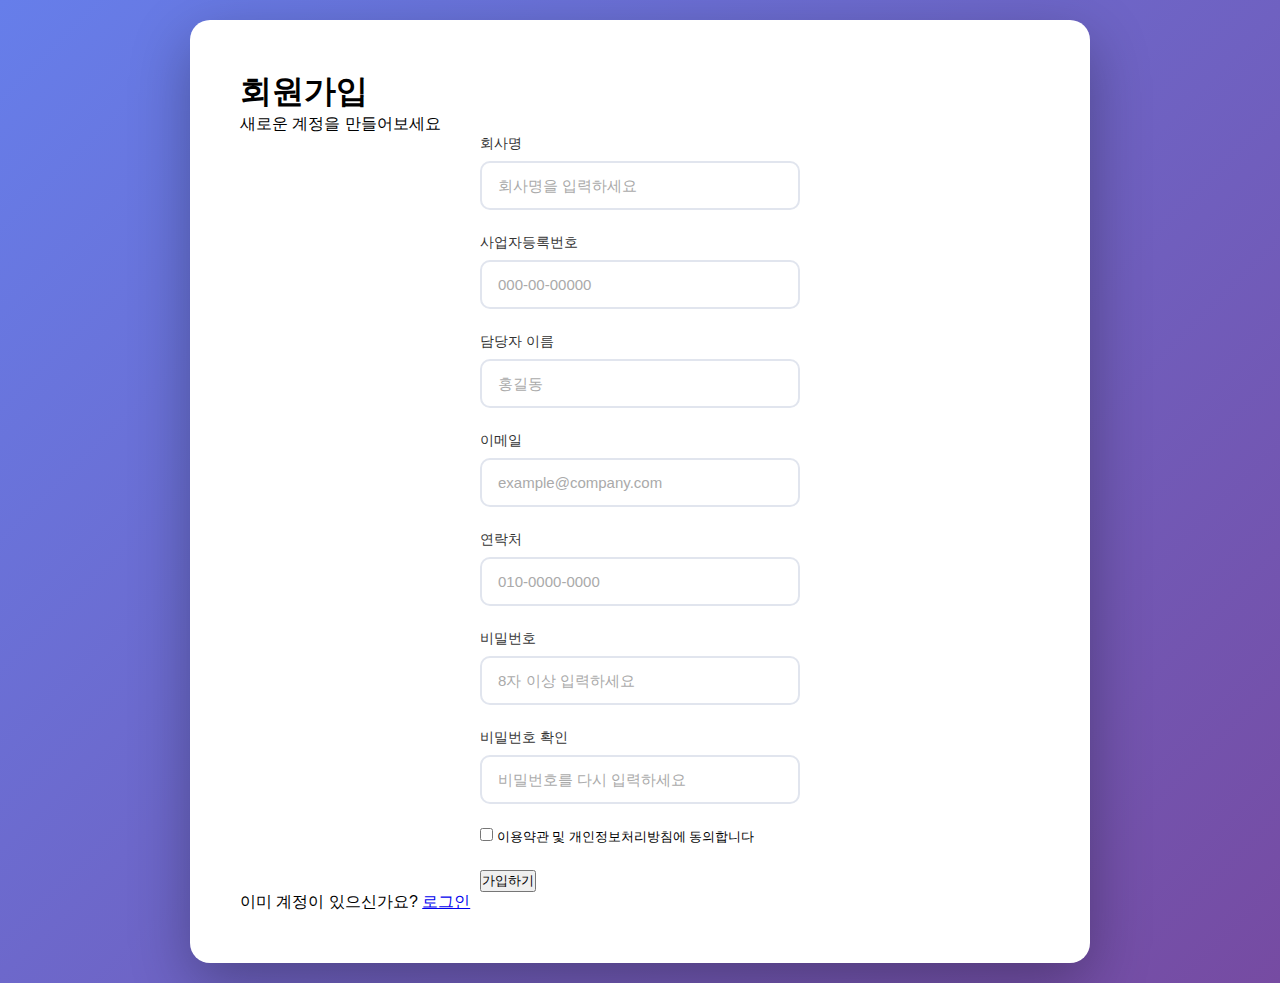
<file: signup.html>
<!DOCTYPE html>
<html lang="ko">
<head>
    <meta charset="UTF-8">
    <meta name="viewport" content="width=device-width, initial-scale=1.0">
    <title>매출 대시보드 - 회원가입</title>
    <link rel="stylesheet" href="css/style.css">
    <script src="js/supabase.min.js"></script>
    <script>
        (function() {
            var SUPA_URL = 'https://rmneisdjxjteysazzrhy.supabase.co';
            var SUPA_KEY = 'eyJhbGciOiJIUzI1NiIsInR5cCI6IkpXVCJ9.eyJpc3MiOiJzdXBhYmFzZSIsInJlZiI6InJtbmVpc2RqeGp0ZXlzYXp6cmh5Iiwicm9sZSI6ImFub24iLCJpYXQiOjE3NzAzNTk3MDYsImV4cCI6MjA4NTkzNTcwNn0.mACC4MRK_0Kpdr-iQyGT3LoLt-NiSDjXmNux_nWDWUs';
            var lib = window.supabase;
            window.supabaseClient = null;
            if (lib && typeof lib.createClient === 'function') {
                try {
                    window.supabaseClient = lib.createClient(SUPA_URL, SUPA_KEY);
                    console.log('[HEAD] Supabase 클라이언트 생성 완료');
                } catch (e) {
                    console.error('[HEAD] Supabase 클라이언트 생성 실패:', e);
                }
            } else {
                console.error('[HEAD] supabase.min.js 로드 실패');
            }
        })();
    </script>
</head>
<body>
    <div class="login-container">
        <div class="login-box">
            <h1>회원가입</h1>
            <p class="subtitle">새로운 계정을 만들어보세요</p>
            
            <form id="signupForm" class="login-form">
                <div class="form-group">
                    <label for="companyName">회사명</label>
                    <input type="text" id="companyName" name="companyName" placeholder="회사명을 입력하세요" required>
                </div>
                
                <div class="form-group">
                    <label for="businessNumber">사업자등록번호</label>
                    <input type="text" id="businessNumber" name="businessNumber" placeholder="000-00-00000" required>
                </div>
                
                <div class="form-group">
                    <label for="fullName">담당자 이름</label>
                    <input type="text" id="fullName" name="fullName" placeholder="홍길동" required>
                </div>
                
                <div class="form-group">
                    <label for="email">이메일</label>
                    <input type="email" id="email" name="email" placeholder="example@company.com" required>
                </div>
                
                <div class="form-group">
                    <label for="phone">연락처</label>
                    <input type="tel" id="phone" name="phone" placeholder="010-0000-0000" required>
                </div>
                
                <div class="form-group">
                    <label for="password">비밀번호</label>
                    <input type="password" id="password" name="password" placeholder="8자 이상 입력하세요" required>
                </div>
                
                <div class="form-group">
                    <label for="confirmPassword">비밀번호 확인</label>
                    <input type="password" id="confirmPassword" name="confirmPassword" placeholder="비밀번호를 다시 입력하세요" required>
                </div>
                
                <div class="form-options">
                    <label class="checkbox">
                        <input type="checkbox" id="agree" required>
                        <span>이용약관 및 개인정보처리방침에 동의합니다</span>
                    </label>
                </div>
                
                <button type="submit" class="btn-primary">가입하기</button>
            </form>
            
            <div class="signup-link">
                이미 계정이 있으신가요? <a href="index.html">로그인</a>
            </div>
        </div>
    </div>
    
    <script src="js/config.js"></script>
    <script>var supabase = window.supabaseClient;</script>
    <script src="js/signup.js"></script>
</body>
</html>
</file>
<file: css/style.css>
/* Reset & Base Styles */
* {
    margin: 0;
    padding: 0;
    box-sizing: border-box;
}

body {
    font-family: 'Noto Sans KR', sans-serif;
    background: linear-gradient(135deg, #667eea 0%, #764ba2 100%);
    min-height: 100vh;
    display: flex;
    align-items: center;
    justify-content: center;
    padding: 20px;
}

/* Login Container */
.login-container {
    display: flex;
    background: white;
    border-radius: 20px;
    box-shadow: 0 20px 60px rgba(0, 0, 0, 0.3);
    overflow: hidden;
    max-width: 900px;
    width: 100%;
}

/* Login Box */
.login-box {
    flex: 1;
    padding: 50px;
}

.logo {
    text-align: center;
    margin-bottom: 40px;
}

.logo h1 {
    font-size: 28px;
    color: #333;
    margin-bottom: 8px;
}

.logo p {
    color: #666;
    font-size: 14px;
}

/* Form Styles */
.login-form {
    max-width: 320px;
    margin: 0 auto;
}

.form-group {
    margin-bottom: 24px;
}

.form-group label {
    display: block;
    margin-bottom: 8px;
    font-weight: 500;
    color: #333;
    font-size: 14px;
}

.form-group input {
    width: 100%;
    padding: 14px 16px;
    border: 2px solid #e1e5ee;
    border-radius: 10px;
    font-size: 15px;
    transition: all 0.3s ease;
    font-family: inherit;
}

.form-group input:focus {
    outline: none;
    border-color: #667eea;
    box-shadow: 0 0 0 4px rgba(102, 126, 234, 0.1);
}

.form-group input::placeholder {
    color: #aaa;
}

/* Form Options */
.form-options {
    display: flex;
    justify-content: space-between;
    align-items: center;
    margin-bottom: 24px;
    font-size: 13px;
}

.remember-me {
    display: flex;
    align-items: center;
    gap: 8px;
    cursor: pointer;
    color: #666;
}

.remember-me input[type="checkbox"] {
    width: 16px;
    height: 16px;
    cursor: pointer;
}

.forgot-password {
    color: #667eea;
    text-decoration: none;
    transition: color 0.3s;
}

.forgot-password:hover {
    color: #764ba2;
}

/* Login Button */
.login-btn {
    width: 100%;
    padding: 16px;
    background: linear-gradient(135deg, #667eea 0%, #764ba2 100%);
    color: white;
    border: none;
    border-radius: 10px;
    font-size: 16px;
    font-weight: 600;
    cursor: pointer;
    transition: all 0.3s ease;
    font-family: inherit;
}

.login-btn:hover {
    transform: translateY(-2px);
    box-shadow: 0 10px 20px rgba(102, 126, 234, 0.3);
}

.login-btn:active {
    transform: translateY(0);
}

.login-btn:disabled {
    opacity: 0.7;
    cursor: not-allowed;
    transform: none;
}

/* Error Message */
.error-message {
    margin-top: 16px;
    padding: 12px;
    background: #fee2e2;
    color: #dc2626;
    border-radius: 8px;
    font-size: 14px;
    text-align: center;
    display: none;
}

.error-message.show {
    display: block;
}

/* Success Message */
.success-message {
    margin-top: 16px;
    padding: 12px;
    background: #dcfce7;
    color: #16a34a;
    border-radius: 8px;
    font-size: 14px;
    text-align: center;
    display: none;
}

.success-message.show {
    display: block;
}

/* Login Footer */
.login-footer {
    text-align: center;
    margin-top: 30px;
    padding-top: 20px;
    border-top: 1px solid #eee;
}

.login-footer p {
    color: #666;
    font-size: 14px;
}

.login-footer a {
    color: #667eea;
    text-decoration: none;
    font-weight: 500;
}

.login-footer a:hover {
    text-decoration: underline;
}

/* Login Info Section */
.login-info {
    flex: 1;
    background: linear-gradient(135deg, #667eea 0%, #764ba2 100%);
    padding: 50px;
    display: flex;
    flex-direction: column;
    justify-content: center;
    color: white;
}

.login-info h2 {
    font-size: 28px;
    margin-bottom: 30px;
    font-weight: 700;
}

.login-info ul {
    list-style: none;
}

.login-info li {
    padding: 12px 0;
    font-size: 16px;
    opacity: 0.95;
}

/* Responsive Design */
@media (max-width: 768px) {
    .login-container {
        flex-direction: column;
    }
    
    .login-info {
        display: none;
    }
    
    .login-box {
        padding: 40px 30px;
    }
}

/* ========================================
   Dashboard Styles
   ======================================== */

/* Dashboard Layout */
.dashboard-container {
    min-height: 100vh;
    background: #f5f7fb;
}

/* Header */
.dashboard-header {
    background: white;
    padding: 20px 40px;
    display: flex;
    justify-content: space-between;
    align-items: center;
    box-shadow: 0 2px 10px rgba(0, 0, 0, 0.05);
}

.dashboard-header .logo h1 {
    font-size: 22px;
    margin-bottom: 0;
}

.dashboard-header .logo {
    margin-bottom: 0;
    text-align: left;
}

.user-info {
    display: flex;
    align-items: center;
    gap: 20px;
}

.user-info span {
    color: #666;
    font-size: 14px;
}

.logout-btn {
    padding: 10px 20px;
    background: #f1f5f9;
    color: #64748b;
    border: none;
    border-radius: 8px;
    font-size: 14px;
    cursor: pointer;
    transition: all 0.3s;
    font-family: inherit;
}

.logout-btn:hover {
    background: #e2e8f0;
    color: #475569;
}

/* Dashboard Content */
.dashboard-content {
    padding: 40px;
    max-width: 1400px;
    margin: 0 auto;
}

/* Welcome Section */
.welcome-section {
    margin-bottom: 40px;
}

.welcome-section h2 {
    font-size: 28px;
    color: #1e293b;
    margin-bottom: 8px;
}

.welcome-section p {
    color: #64748b;
    font-size: 16px;
}

/* Stats Cards */
.stats-grid {
    display: grid;
    grid-template-columns: repeat(auto-fit, minmax(250px, 1fr));
    gap: 24px;
    margin-bottom: 40px;
}

.stat-card {
    background: white;
    padding: 28px;
    border-radius: 16px;
    box-shadow: 0 4px 15px rgba(0, 0, 0, 0.05);
}

.stat-card h3 {
    font-size: 14px;
    color: #64748b;
    margin-bottom: 12px;
    font-weight: 500;
}

.stat-card .value {
    font-size: 32px;
    font-weight: 700;
    color: #1e293b;
    margin-bottom: 8px;
}

.stat-card .change {
    font-size: 13px;
    color: #10b981;
}

.stat-card .change.negative {
    color: #ef4444;
}

/* Report Table Section */
.report-section {
    background: white;
    border-radius: 16px;
    box-shadow: 0 4px 15px rgba(0, 0, 0, 0.05);
    overflow: hidden;
}

.section-header {
    padding: 24px 28px;
    border-bottom: 1px solid #e2e8f0;
    display: flex;
    justify-content: space-between;
    align-items: center;
}

.section-header h3 {
    font-size: 18px;
    color: #1e293b;
}

.filter-group {
    display: flex;
    gap: 12px;
}

.filter-group select {
    padding: 10px 16px;
    border: 1px solid #e2e8f0;
    border-radius: 8px;
    font-size: 14px;
    color: #475569;
    background: white;
    cursor: pointer;
    font-family: inherit;
}

/* Data Table */
.data-table {
    width: 100%;
    border-collapse: collapse;
}

.data-table th,
.data-table td {
    padding: 16px 28px;
    text-align: left;
}

.data-table th {
    background: #f8fafc;
    font-weight: 600;
    color: #475569;
    font-size: 13px;
    text-transform: uppercase;
    letter-spacing: 0.5px;
}

.data-table td {
    border-bottom: 1px solid #f1f5f9;
    color: #334155;
    font-size: 15px;
}

.data-table tbody tr:hover {
    background: #f8fafc;
}

.data-table .amount {
    font-weight: 600;
    color: #1e293b;
}

/* Loading Spinner */
.loading {
    display: flex;
    justify-content: center;
    align-items: center;
    padding: 60px;
}

.spinner {
    width: 40px;
    height: 40px;
    border: 4px solid #e2e8f0;
    border-top-color: #667eea;
    border-radius: 50%;
    animation: spin 1s linear infinite;
}

@keyframes spin {
    to {
        transform: rotate(360deg);
    }
}

/* Empty State */
.empty-state {
    text-align: center;
    padding: 60px 20px;
    color: #64748b;
}

.empty-state h4 {
    font-size: 18px;
    margin-bottom: 8px;
    color: #475569;
}

/* Responsive Dashboard */
@media (max-width: 768px) {
    .dashboard-header {
        padding: 16px 20px;
        flex-direction: column;
        gap: 16px;
    }
    
    .dashboard-content {
        padding: 20px;
    }
    
    .section-header {
        flex-direction: column;
        gap: 16px;
        align-items: flex-start;
    }
    
    .data-table th,
    .data-table td {
        padding: 12px 16px;
        font-size: 13px;
    }
}
</file>
